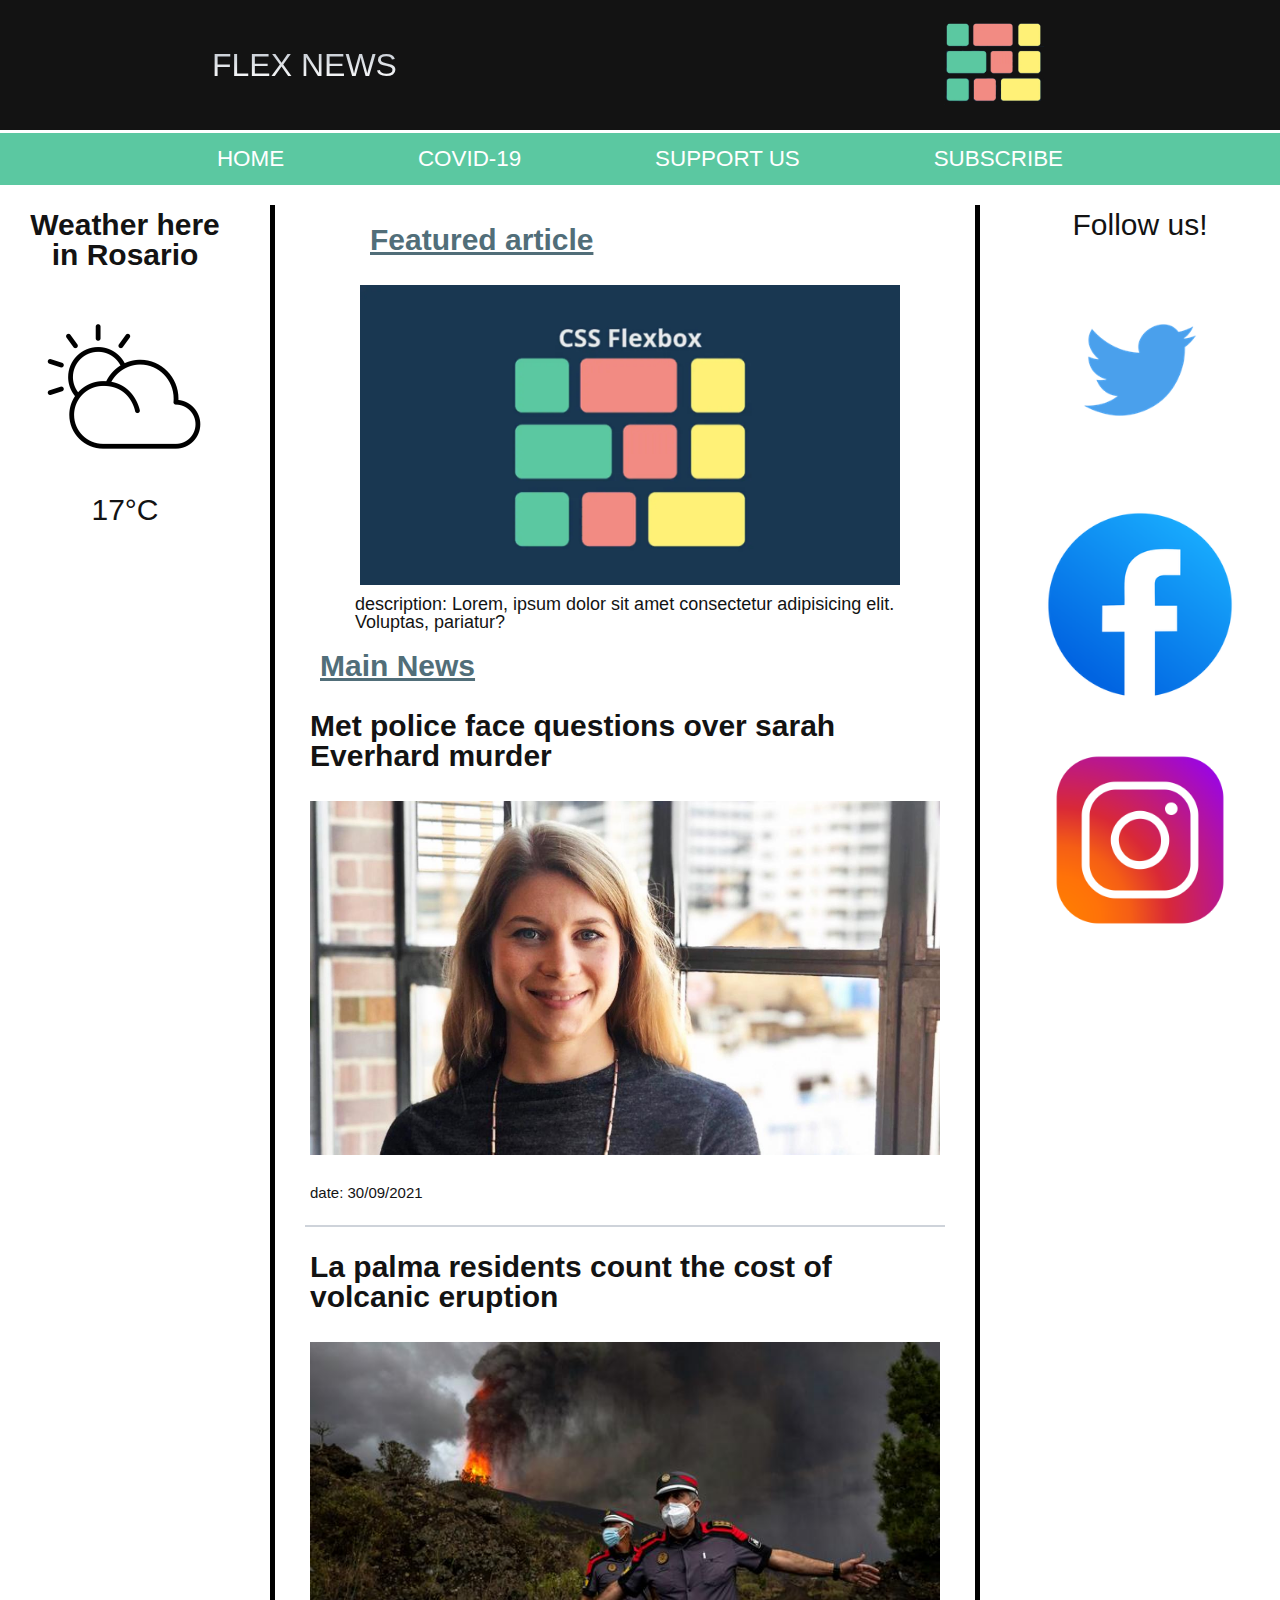
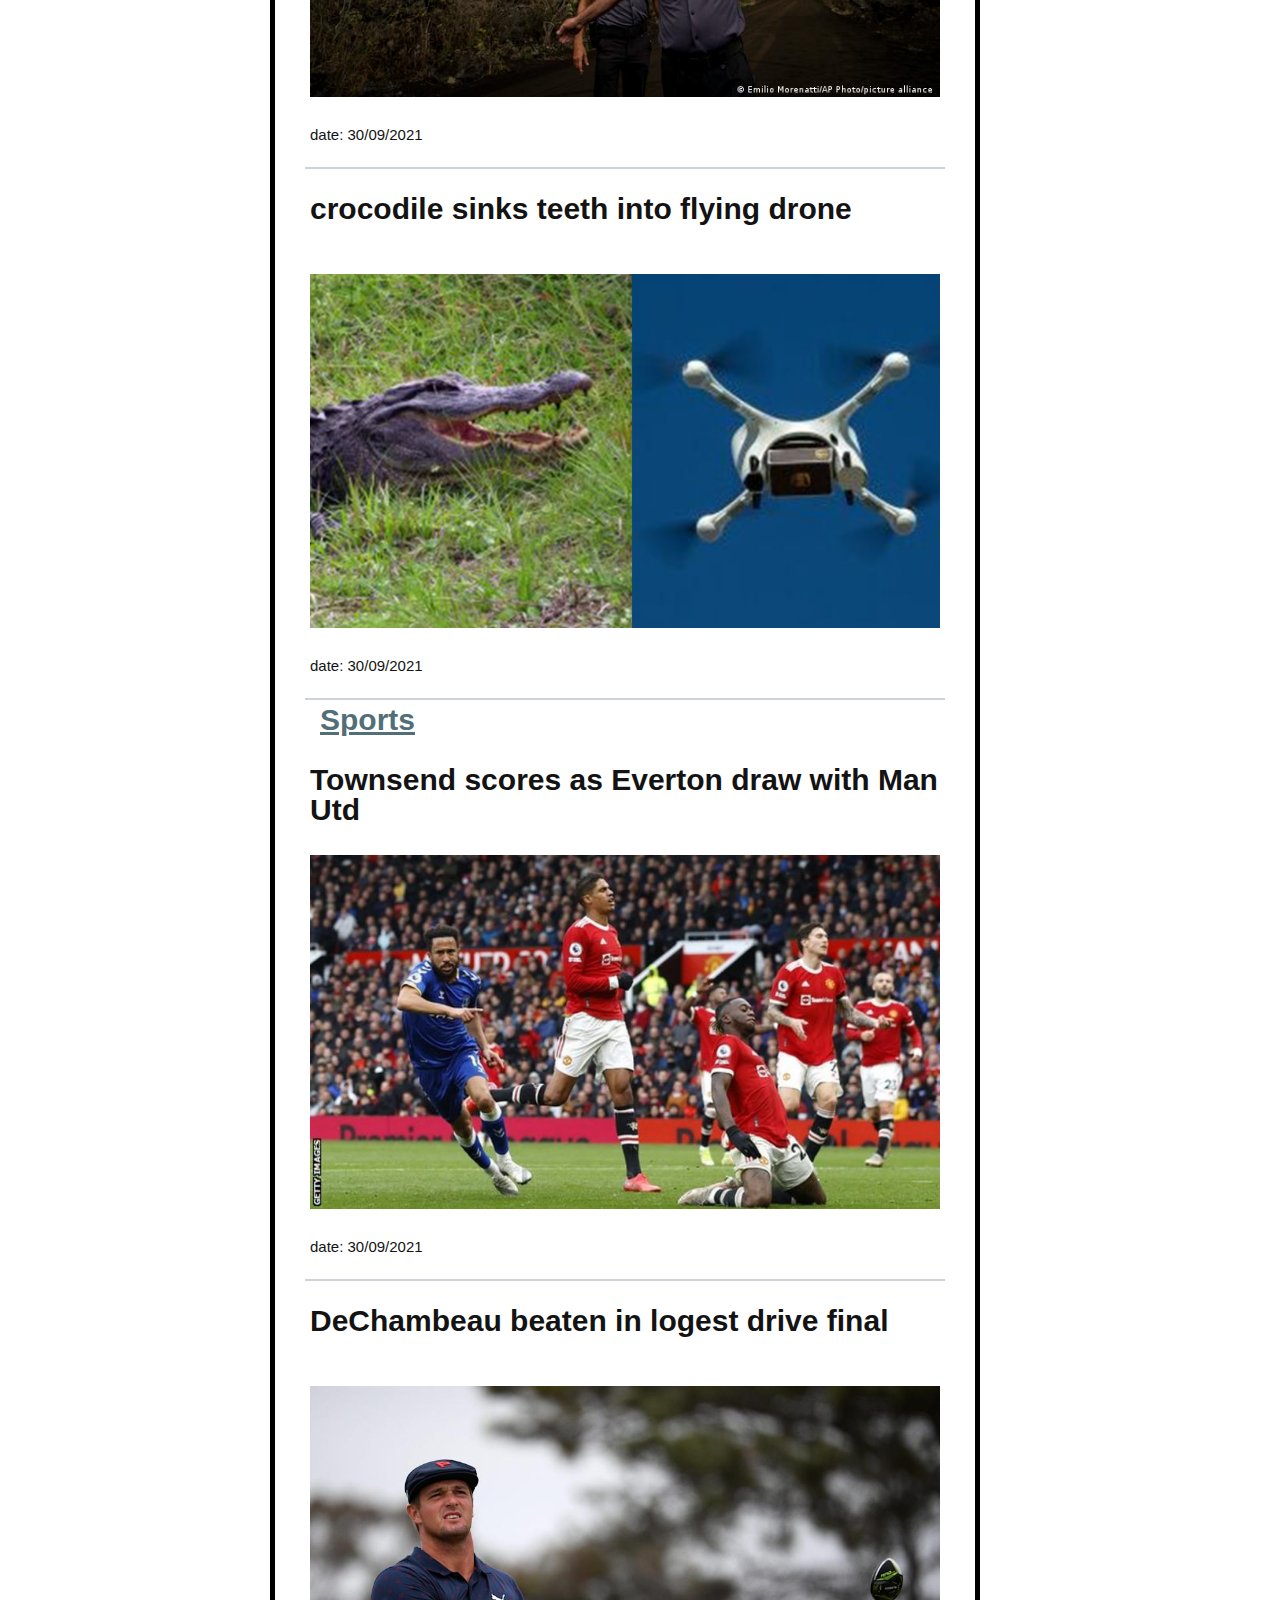
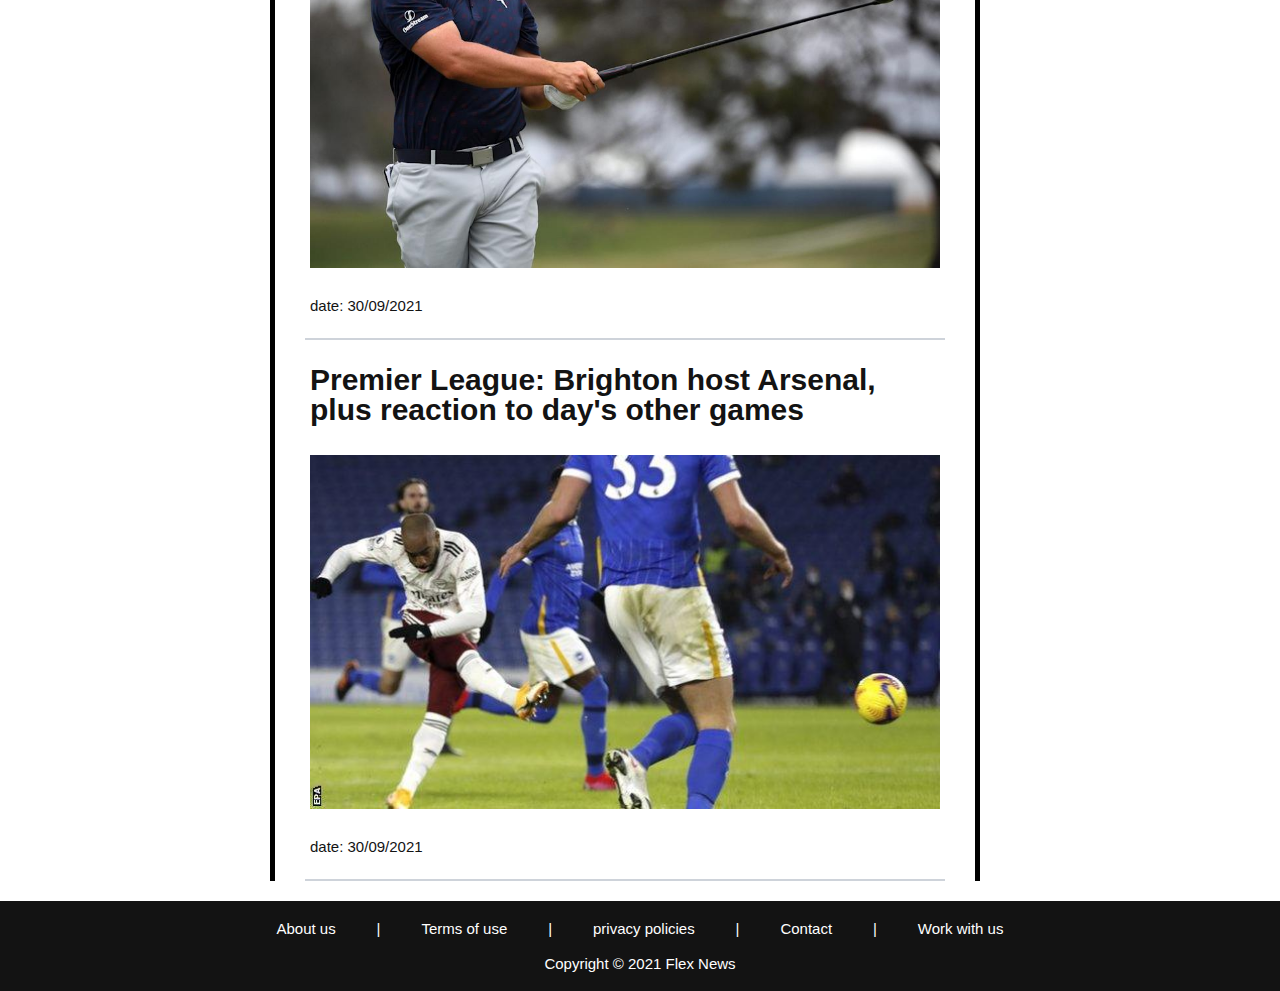
<file: index.html>
<!DOCTYPE html>
<html lang="en">
<head>
   <meta charset="UTF-8">
   <meta http-equiv="X-UA-Compatible" content="IE=edge">
   <meta name="viewport" content="width=device-width, initial-scale=1.0">
   <link rel="icon" href="./assets/images/flex box news logo.png" type="image/icon-type">
   <link rel="stylesheet" href="./CSS/reset.css">
   <link rel="stylesheet" href="./CSS/styles.css">
   <title>Flex news</title>
</head>
<body>
   <div class="container">
      <!-- header -->
      <header>
         <div class="header-left">
            <p id="flex-news">FLEX NEWS</p>
         </div>
         <div class="header-right">
            <a href="./subscription.html">
               <img src="./assets/images/flex box news logo transparent.png" alt="">
            </a>
         </div>
      </header>
      <!-- NAVIGATION BAR -->
      <nav>
         <a href="#" class="hamburger-icon">
            <img  src="./assets/images/logo burguer menu.png" alt="#">
         </a> 
         <div class="nav-bar-links"> 
            <a href="./index.html">HOME</a>
            <a href="#">COVID-19</a>
            <a href="#">SUPPORT US</a>
            <a href="./subscription.html">SUBSCRIBE</a>
         </div>
      </nav>
      <!-- main -->
      <div class="main">
         <!-- this div contains the center and weather blocks, it helps with the transition to tablet -->
         <div class="center-and-weather">
            <!-- center content -->
            <div class="center padding margin">
               <div class="main-notices-featured">
                  <h3 class="section">Featured article</h3>
                  <a href=""><img src="./assets/images/flex box news.png" alt=""></a>
                  <p>description: Lorem, ipsum dolor sit amet consectetur adipisicing elit. Voluptas, pariatur?</p>
               </div>
               <a href="">
                  <h2 class="section">Main News</h2>
               </a>   
               <div class="main-notices">
                  <a 
                     href="#"
                  >
                     <h3>
                        Met police face questions over sarah Everhard murder
                     </h3>
                     <img src="./assets/images/sarah everhard.jpg" alt="#" class="images-for-desktop">
                  </a>
                  <p>
                     date: 30/09/2021
                  </p>
               </div>
               <div class="main-notices">
                  <a 
                     href="#"
                  >
                     <h3>
                        La palma residents count the cost of volcanic eruption
                     </h3>
                     <img src="./assets/images/volcano la palma.jpg" alt="#" class="images-for-desktop">
                  </a>
                  <p>
                     date: 30/09/2021
                  </p>
               </div>
               <div class="main-notices">
                  <a 
                     href="#"
                  >
                     <h3>
                        crocodile sinks teeth into flying drone
                     </h3>
                     <img src="./assets/images/crocodile bites drone.jpg" alt="#" class="images-for-desktop">
                  </a>
                  <p>
                     date: 30/09/2021
                  </p>
               </div>
               <a href="">
                  <h2 class="section">Sports</h2>
               </a>
               <div class="main-notices">
                  <a 
                     href="#"
                  >
                     <h3>
                        Townsend scores as Everton draw with Man Utd
                     </h3>
                     <img src="./assets/images/manchester and everton.jpg" alt="#" class="images-for-desktop">
                  </a>
                  <p>
                     date: 30/09/2021
                  </p>
               </div>
               <div class="main-notices">
                  <a 
                     href="#"
                  >
                     <h3>
                        DeChambeau beaten in logest drive final
                     </h3>
                     <img src="./assets/images/golf.jfif" alt="#" class="images-for-desktop">
                  </a>
                  <p>
                     date: 30/09/2021
                  </p>
               </div>
               <div class="main-notices">
                  <a 
                     href="#"
                  >
                     <h3>
                        Premier League: Brighton host Arsenal, plus reaction to day's other games
                     </h3>
                     <img src="./assets/images/brighton arsenal.jpg" alt="#" class="images-for-desktop">
                  </a>
                  <p>
                     date: 30/09/2021
                  </p>
               </div>
            </div>
            <!-- left side column or weather column -->
            <div class="weather padding margin">
               <h3>Weather here in Rosario</h3>
               <img src="./assets/images/climate.png" alt="#">
               <p>17°C</p>
            </div>
         </div> 
         <!--right side column or social-->
         <div class="social padding margin">
            <p>Follow us!</p>
            <div class="follow-icons">
               <a href="#"><img src="./assets/images/twitter.png" alt=""></a>
               <a href="#"><img src="./assets/images/facebook.png" alt=""></a>
               <a href=""><img src="./assets/images/instagram.png" alt=""></a>
            </div>
         </div>
      </div>
      <!-- footer -->
      <div class="footer">
         <div class="footer-links">
            <a href="#">About us</a>
            <p>|</p>
            <a href="#">Terms of use</a>
            <p>|</p>
            <a href="#">privacy policies</a>
            <p>|</p>
            <a href="#">Contact</a>
            <p>|</p>
            <a href="#">Work with us</a>
         </div>
         <p class="copyright">Copyright © 2021 Flex News</p>
      </div>
   </div>
</body>
</html>
</file>
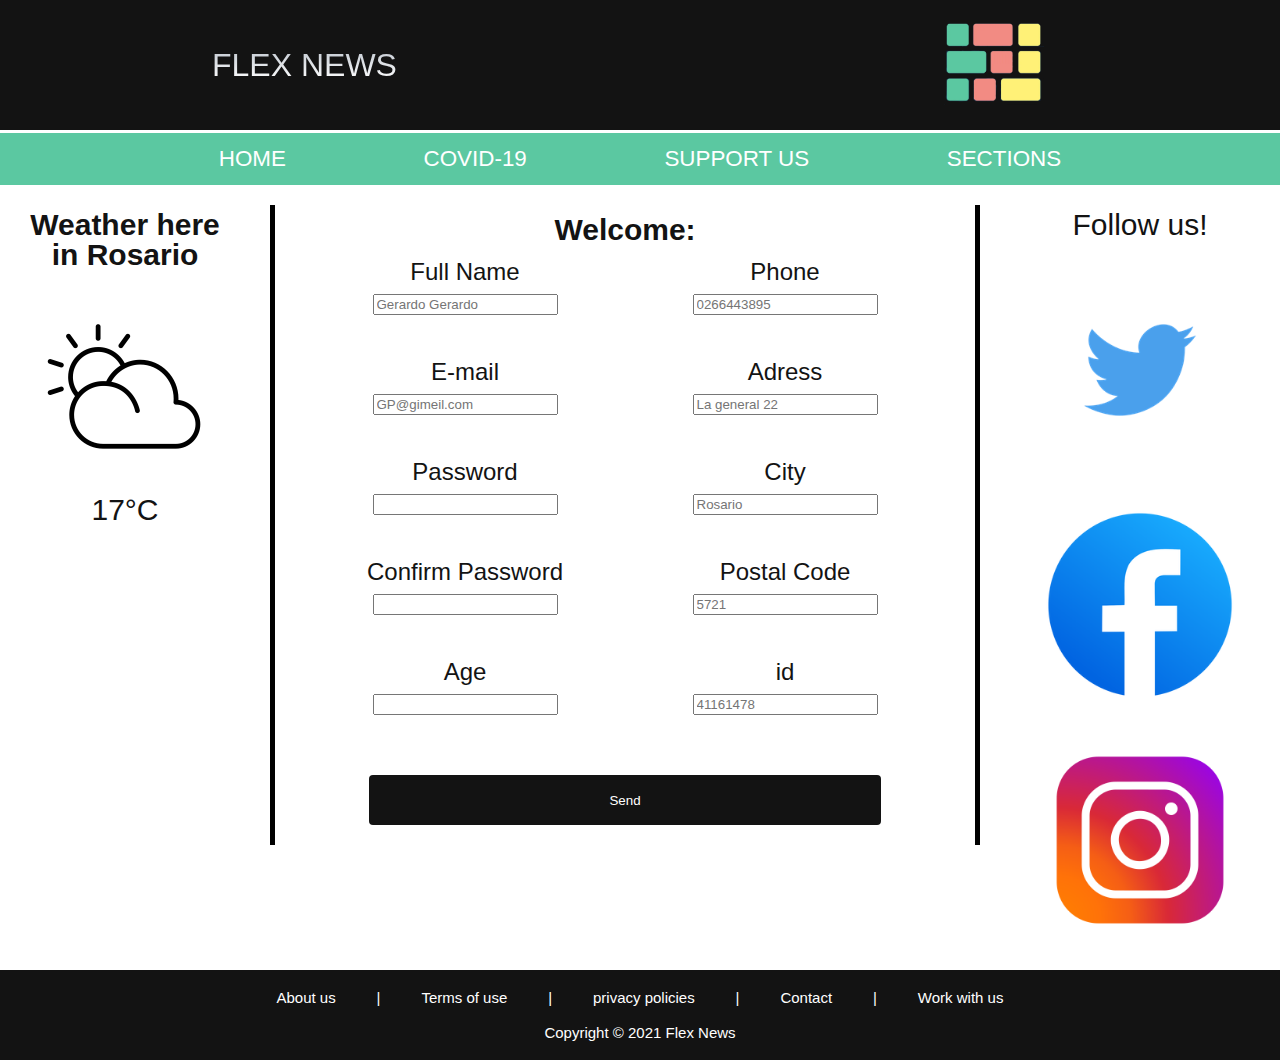
<file: subscription.html>
<!DOCTYPE html>
<html lang="en">
<head>
   <meta charset="UTF-8">
   <meta http-equiv="X-UA-Compatible" content="IE=edge">
   <meta name="viewport" content="width=device-width, initial-scale=1.0">
   <link rel="icon" href="./assets/images/flex box news logo.png" type="image/icon-type">
   <link rel="stylesheet" href="./CSS/reset.css">
   <link rel="stylesheet" href="./CSS/styles.css">
   <script src="./app.js"></script>
   <link href="https://fonts.googleapis.com/icon?family=Material+Icons"
      rel="stylesheet">
   <title>SUBSCRIPTION</title>
</head>
<body>
   <div class="container">
      <!-- header -->
      <header>
         <div class="header-left">
            <p id="flex-news">FLEX NEWS</p>
         </div>
         <div class="header-right">
            <a href="./subscription.html">
               <img src="./assets/images/flex box news logo transparent.png" alt="">
            </a>
         </div>
      </header>
      <!-- NAVIGATION BAR -->
      <nav>
         <a href="#" class="hamburger-icon">
            <img  src="./assets/images/logo burguer menu.png" alt="#">
         </a> 
         <div class="nav-bar-links"> 
            <a href="./index.html">HOME</a>
            <a href="#">COVID-19</a>
            <a href="#">SUPPORT US</a>
            <a href="#">SECTIONS</a>
         </div>
      </nav>
      <!-- main -->
      <div class="main">
         <!-- this div contains the center and weather blocks, it helps with the transition to tablet -->
         <div class="center-and-weather">
            <div class="form padding margin">
               <h2>Welcome: <span id="nameh2"></span></h2>
               <form id="form">
                  <div class="form-left">
                     <div>
                        <label for='name'>Full Name</label>
                        <input type= 'text' id='name' placeholder='Gerardo Gerardo' onkeyup="getName(event)">
                        <span class="hidden error-message">Name: please input a name with more than 6 letters and a space</span>
                     </div>
                     <div>
                        <label for='email'>E-mail</label>
                        <input type='email' id='email' placeholder='GP@gimeil.com'>
                        <span class="hidden error-message">Email: please enter a valid email</span>
                     </div>
                     <div>
                        <label for='password'>Password</label>
                     <input type='password'id='password'>
                        <span class="hidden error-message">Pass: must contain more than 8 characters, numbers or letters</span>
                     </div>
                     <div>
                        <label for="confirm-password">Confirm Password</label>
                        <input type="password" id='confirm-password'>
                        <span class="hidden error-message">passwords do not match</span>
                     </div>
                     <div>
                        <label for='age'>Age</label>
                        <input type='' id='age'>
                        <span class="hidden error-message">Age: please enter an integer higher or equal to 18</span>
                     </div>
                  </div>
                  
                  <div class="form-right">
                     <div>
                        <label for='phone'>Phone</label>
                        <input type='' id='phone' placeholder='0266443895'>
                        <span class="hidden error-message">Phone: needs more than 7 digits no dash, parenthesis or spaces</span>
                     </div>
                     <div>
                        <label for='adress'>Adress</label>
                        <input type='' id='adress' placeholder='La general 22'>
                        <span class="hidden error-message">Adress: at least 5 characters with letters, numbers and a space</span>
                     </div>
                     <div>
                        <label for='city'>City</label>
                        <input type='' id='city' placeholder='Rosario'>
                        <span class="hidden error-message">City: more than 3 characters</span>
                     </div>
                     <div>
                        <label for='postal-code'>Postal Code</label>
                        <input type='' id='postal-code'  placeholder='5721'>
                        <span class="hidden error-message">Postal Code: more than 3 characters</span>
                     </div>
                     <div>
                        <label for='id'>id</label>
                        <input type=''id='id' placeholder='41161478'>
                        <span class="hidden error-message">ID: Must have 7 or 8 digits</span>
                     </div>
                  </div>

                  <button type="submit" id="button" class="darkButton">Send</button>
               </form>
            </div>
            <!-- left side column or weather column -->
            <div class="weather padding margin">
               <h3>Weather here in Rosario</h3>
               <img src="./assets/images/climate.png" alt="#">
               <p>17°C</p>
            </div>
         </div> 
         <!--right side column or social-->
         <div class="social padding margin">
            <p>Follow us!</p>
            <div class="follow-icons">
               <a href="#"><img src="./assets/images/twitter.png" alt=""></a>
               <a href="#"><img src="./assets/images/facebook.png" alt=""></a>
               <a href=""><img src="./assets/images/instagram.png" alt=""></a>
            </div>
         </div>
      </div>
      <!-- footer -->
      <div class="footer">
         <div class="footer-links">
            <a href="#">About us</a>
            <p>|</p>
            <a href="#">Terms of use</a>
            <p>|</p>
            <a href="#">privacy policies</a>
            <p>|</p>
            <a href="#">Contact</a>
            <p>|</p>
            <a href="#">Work with us</a>
         </div>
         <p class="copyright">Copyright © 2021 Flex News</p>
      </div>
      <!-- MODAL WINDOW -->
		<div id="modal">
			<div id="modal__inner">
            <div id="modal__top">
               <div id="modal__title">sample title</div>
               <button type="button" id="modal__close">
                  <span id="material-icons">close</span>
               </button>
            </div>
				<div id="modal__content">
            </div>
            <div id="modal__bottom">
               <button id="modal__button">Thanks!</button>
            </div>
			</div>
		</div>
   </div>
</body>
</html>
</file>
<file: CSS/styles.css>
:root {
   --color1: #131313;
   --color2: #1b2f46;
   --color3: #516e79;
   --color4: #ced3da;
   --color5: #e2e1e1;
   --color6: #ffffff;
   --redish:#f28b83;
   --greensih:#5bc8a1;
   --yellowish:#fff177;
}
 

/* MOBILE FIRST DESIGN*/

body {
   /* font-family: Verdana, Geneva, Tahoma, sans-serif; */
   font-family: 'Gill Sans', 'Gill Sans MT', Calibri, 'Trebuchet MS', sans-serif;

   font-size: 30px;
}

a {
   color: var(--color6);
   width: max-content;
   text-decoration: none;
}

h3 {
   min-height: 50px;
}

.padding {
   padding: 5px;
}

.margin {
   margin: 20px;
}

.container {
   display: flex;
   flex-direction: column;
   background-color: var(--color6);
   color: var(--color6);
}

/* HEADER AND NAV BAR */

header {
   display: flex;
   flex-direction: row;
   justify-content: space-between;
   align-items: center;
   min-height: 100px;
   background-color: var(--color1);
   background-size: 100%;
}

#flex-news {
   /* background-color: #ff8177; */
   background-image: linear-gradient(to top, var(--color6) 0%,var(--color4) 80%);
   background-size: 100%;
   -webkit-background-clip: text;
   -moz-background-clip: text;
   -webkit-text-fill-color: transparent;
   -moz-text-fill-color: transparent;
   font-size: 2rem;
   padding-left: 1rem;
   min-width: 300px;
}

#flex-news:hover {
   font-size: 2.5rem;
   transition: all 0.3s ease;
}

.hamburger-icon img {
   max-width: 100px;
}

.header-left {
   display: flex;
   align-items: center;
   color: var(--color5);
}

.header-right img {
   width: 100px;
   margin: 10px;
}

.header-left, .header-right p {
   font-family: Impact, Haettenschweiler, 'Arial Narrow Bold', sans-serif;
   font-size: 1.4rem;
}

.header-right {
   display: flex;
   color: var(--color6);
   margin: 10px;
}

.header-right a {
   margin: 0px 20px;
}

nav {
   display: flex;
   justify-content: flex-start;
   align-items: center;
   margin-top: 3px;
   background-color: var(--greensih);
   /* background-image: linear-gradient(to top, var(--greensih) 0%,var(--color1) 150%); */
}

.nav-bar-links {
   display: none;
   /*These flex properties are here because later I apply display:flex;*/
   flex-basis: 100%;
   justify-content: space-around;
}

/* MAIN CONTENT (CENTER) AND SIDEBARS AND FORM*/

.main {
   display: flex;
   flex-direction: column;
   align-items: center;
   color: var(--color1);
   background-color: var(--color 3);

}

.main a {
   color: var(--color1);
}

.center {
   display: flex;
   flex-direction: column;
   justify-content: center;
   background-color: var(--color6);
   /* background-color: rgb(200, 158, 158); */
}

h2 {
   text-align: center;
   padding: 10px ;
}

/* FORM */

form {
   font-size: 1.5rem;
   display: flex;
   flex-direction: column;
   align-items: center;
}

form span {
   width: 70%;
}

form > div {
   /* margin-left: 20px; */
   display: flex;
   flex-direction: column;
   align-items: center;
   justify-content: space-around;
   min-height: 500px;
}

form > div > * {
   min-height: 100px;
   max-height: 150px;
   display: flex;
   flex-direction: column;
   align-items: center;
   width: 100%;
}

label {
   display: block;
   margin: 0.2em 0em 0.4em;
}

.form {
   background-color: var(--color6);
}

form button {
   border: none;
   outline: none;
   border-radius: 4px;
   width: 80%;
   height: 50px;
   margin: 20px 0px;
   color: var(--color6);
   background-color: var(--color1);
}

form button:hover {
   color: var(--color1);
   background-color: var(--greensih);
   transition: all 0.5s ease;
}


.error-message {
   display: block;
   margin-top: 3px;
   font-size: 0.8rem;
   color: red;
}

.showing-error {
   border: 2px solid red;
   border-radius: 3px;
}

.hidden {
   visibility: hidden;
}

.visible {
   display: block;
}
/* FORM END */

.main-notices-featured {
   margin: 15px 50px;
}

.main-notices-featured img {
   width: 100%;
   padding: 5px;
}

.main-notices-featured p {
   font-size: 18px;
}

.main-notices {
   padding: 25px 5px;
   border-bottom: 2px solid var(--color4);
}

.main-notices p {
   padding-top: 20px;
   font-size: 15px;
}

.main-notices img {
   display: none;
   width: 100%;
   padding: 30px 0px 5px;
}

.section {
   padding: 5px 15px 5px;
   color: var(--color3);
   text-decoration: underline;
}

.weather {
   background-color: var(--color6);
   text-align: center;
}

.weather img {
   height: 200px;
   margin-top: 20px;
}

.center-and-weather {
   width: 100%;
   align-items: flex-start
}

.social {
   text-align: center;
   background-color: var(--color6);
}

.social img {
   margin-top: 20px;
   height: 200px;
}

/* FOOTER */

.footer {
   background-color: var(--color1);
   font-size: 15px;
   text-align: center;
}

.footer p a {
   padding: 20px 0px 0px;
}

.footer-links {
   display: flex;
   justify-content: space-around;
   padding: 20px 0px;
}

.footer-links a:hover {
   color: var(--redish);
   text-decoration: none;
   transition: all 0.3s ease;
}

.copyright {
   padding-bottom: 20px;
}

/* MODAL */

#modal {
   --gap: 15px;
   position: fixed;
   top: 0;
   left: 0;
   width: 100vw;
   height: 100vh;
   display: flex;
   align-items: center;
   justify-content: center;
   box-sizing: border-box;
   padding: var(--gap);
   background: rgba(0, 0, 0, 0.5);
   font-family: sans-serif;
   display: none;
 }

#modal__inner {
   background: var(--color6);
   color: var(--color1);
   width: 100%;
   max-width: 800px;
   overflow: hidden;
   border-radius: 4px;
}

#modal__top {
   display: flex;
   align-items: center;
   background: var(--color4);
   min-height: 75px;
}

#modal__top:hover {
   background-color: var(--yellowish);
   transition: all 0.7s ease-out;
}

#modal__title {
   flex-grow: 1;
   padding: 5px var(--gap);
   font-size: 2rem;
   text-align: center;
}

#modal__content {
   padding: var(--gap);
   padding-left: 25px;
}

#modal__content li {
   line-height: 1.5;
   list-style-type: none;
   font-size: 1.5rem;
}

#modal__content li:hover {
   background-color: var(--redish);
   transition: all 0.7s ease;
}

#modal__bottom {
   text-align: center;
}

#modal__button {
   min-width: 100%;
   min-height: 75px;
   cursor: pointer;
   border: none;
   outline: none;
   background-color: var(--color1);
   color: var(--color6);
}
#modal__button:hover {
   color: var(--color1);
   background-color: var(--greensih);
   transition: all 0.35s ease-in;

}


/* Tablet screen code */

@media only screen and (min-width: 600px) {

   header {
      justify-content: space-around;
   }

   a {
      line-height: 100%;
   }

   .main {
      flex-direction: row;
      justify-content: center;
      align-items: flex-start;
      flex-wrap: wrap;
   }

   .center {
      width: 100%;
      border-left: 5px solid black;
      padding: 0px 30px;
   }

   .form {
      width: 100%;
      border-left: 5px solid black;
      padding: 0px 30px;
   }

   .center-and-weather {
      display: flex;
   }

   nav {
      padding: 15px 50px;
   }

   .nav-bar-links {
      display: flex;
      font-size: 1.4rem;
      text-decoration: none;
   }

   .nav-bar-links a:hover{
      color: var(--color1);
      text-decoration: none;
      transition: all 0.3s ease;
   }

   .hamburger-icon img {
      display: none;
   }

   .weather {
      order: -1;
      width: 30%;
   }

   .center-and-weather {
      width: 100%;
   }

   .social {
      width: 100%;
   }

   .social img {
      height: 200px;
   }

   .follow-icons {
      display: flex;
      justify-content: center;
   }


}

/* Computer screen code */

@media only screen and (min-width: 950px) {

   .main {
      flex-wrap: nowrap;
   }

   .center-and-weather {
      width: 1000px;
   }

   .center {
      max-width: 800px;
      border-left: 5px solid black;
      border-right: 5px solid black;
      padding: 0px 30px;
   }

   nav {
      padding: 15px 150px;
   }

  /*FORM  */
   form {
      display: flex;
      flex-direction: row;
      flex-wrap: wrap;
      justify-content: center;
   }

   .form {
      border-right: 5px solid black;
   }

   form > div {
      flex: 1 1 50%;
   }
   /* FORM END */
   .weather {
      max-width: 230px;
   } 

   .main-notices img {
      display: inline;
   }

   .social {
      max-width: 230px;
   }
   
   .social img {
      height: 200px;
      padding-top: 10px;
   }

   .follow-icons {
      display: flex;
      flex-direction: column;
      align-items: center;
   }

   .footer-links {
      margin: 0px 20%;
   }

}
</file>
